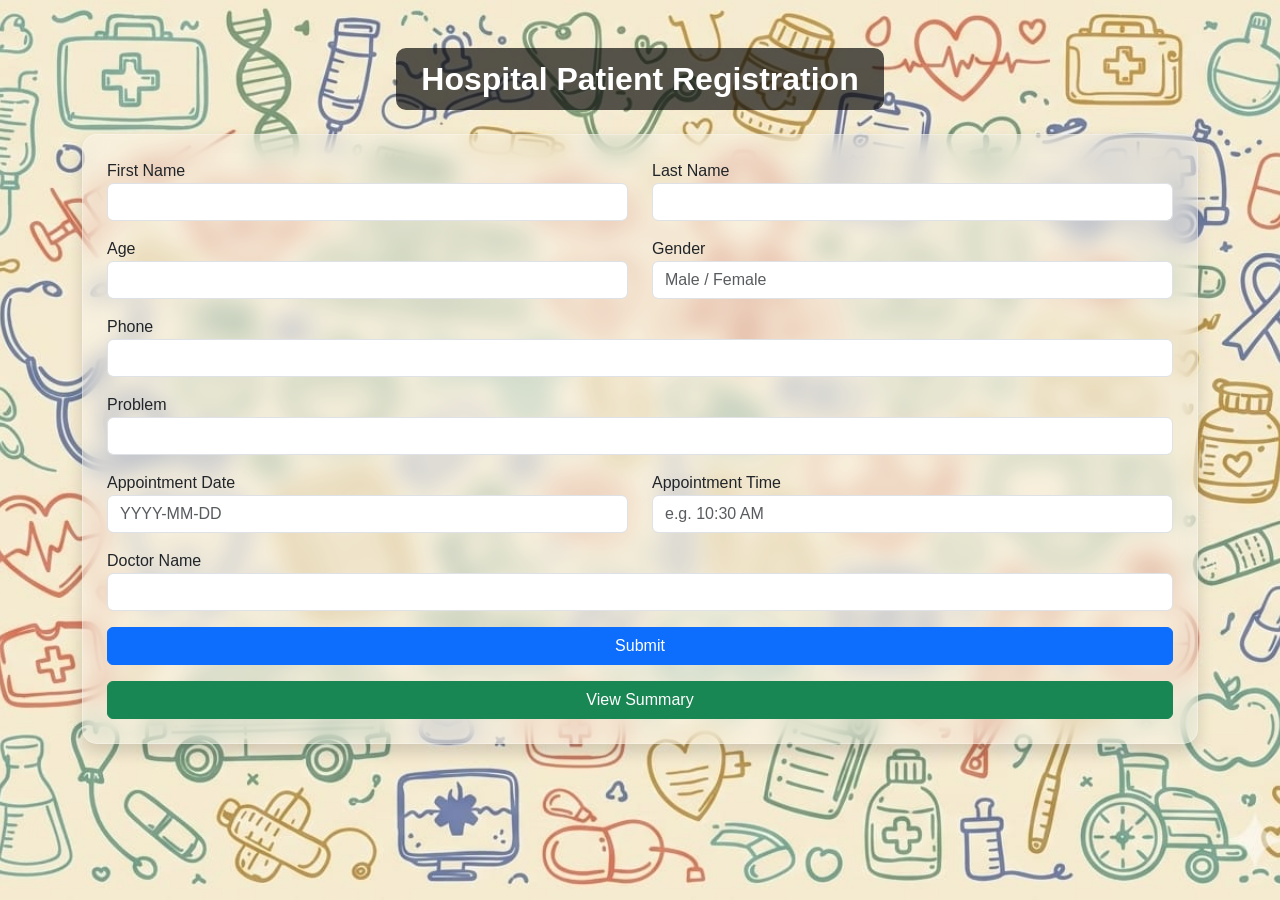
<file: index.html>
<!DOCTYPE html>
<html>
<head>
<title>Hospital Patient Entry</title>

<link href="https://cdn.jsdelivr.net/npm/bootstrap@5.3.2/dist/css/bootstrap.min.css" rel="stylesheet">
<link rel="stylesheet" href="style.css">

</head>

<body>

<div class="container mt-5">

<div class="title-box text-center mb-4">
<h2>Hospital Patient Registration</h2>
</div>

<div class="card p-4 shadow">

<form id="patientForm">

<div class="row mb-3">

<div class="col">
<label>First Name</label>
<input type="text" id="fname" class="form-control" required>
</div>

<div class="col">
<label>Last Name</label>
<input type="text" id="lname" class="form-control" required>
</div>

</div>

<div class="row mb-3">

<div class="col">
<label>Age</label>
<input type="number" id="age" class="form-control" required>
</div>

<div class="col">
<label>Gender</label>
<input type="text" id="gender" class="form-control" placeholder="Male / Female" required>
</div>

</div>

<div class="mb-3">
<label>Phone</label>
<input type="text" id="phone" class="form-control" required>
</div>

<div class="mb-3">
</div>

<div class="mb-3">
<label>Problem</label>
<input type="text" id="problem" class="form-control" required>
</div>

<div class="row mb-3">
	<div class="col">
		<label>Appointment Date</label>
		<input type="text" id="appointmentDate" class="form-control" placeholder="YYYY-MM-DD" required>
	</div>
	<div class="col">
		<label>Appointment Time</label>
		<input type="text" id="appointmentTime" class="form-control" placeholder="e.g. 10:30 AM" required>
	</div>
</div>

<div class="mb-3">
	<label>Doctor Name</label>
	<input type="text" id="doctorName" class="form-control" required>
</div>

<button class="btn btn-primary w-100">Submit</button>

</form>

<a href="summary.html" class="btn btn-success mt-3 w-100">View Summary</a>

</div>
</div>

<script src="script.js"></script>

</body>
</html>
</file>
<file: style.css>
body{
    font-family: Arial, sans-serif;

    background-image: url("hospital-bg.jpeg");
    background-size: cover;
    background-position: center;
    background-repeat: no-repeat;
    background-attachment: fixed;
}

.title-box{
    background: rgba(0,0,0,0.65);
    padding: 12px 25px;
    border-radius: 10px;
    display: block;
    width: fit-content;
    margin: auto;
}

.title-box h2{
    color:white;
    margin:0;
}

/* Glass Blur Effect Card */

.card{
    background: rgba(255, 255, 255, 0.25);
    backdrop-filter: blur(12px);
    -webkit-backdrop-filter: blur(12px);

    border-radius: 15px;
    border: 1px solid rgba(255,255,255,0.3);

    box-shadow: 0 8px 32px rgba(0,0,0,0.25);
}


h2{
    font-weight:600;
    color:white;
}

input, select{

background: rgba(255,255,255,0.8);
border-radius:8px;

}

label{
font-weight:500;
}
</file>
